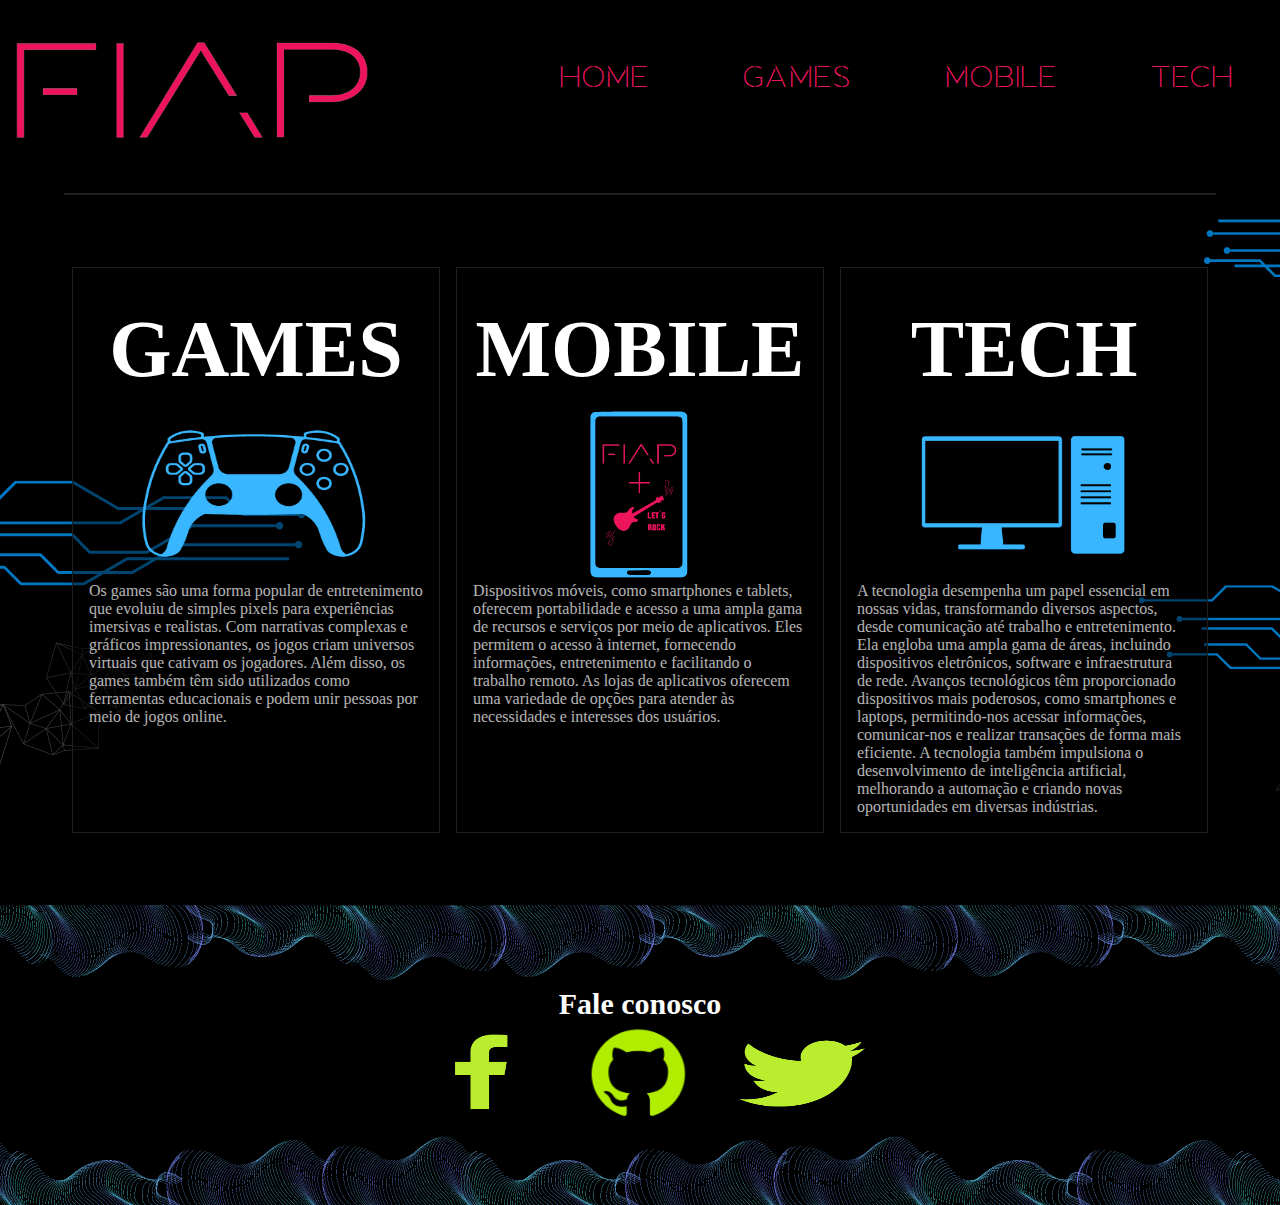
<file: index.html>
<!DOCTYPE html>
<html lang="pt-br">
<head>
    <meta charset="UTF-8">
    <meta http-equiv="X-UA-Compatible" content="IE=edge">
    <meta name="viewport" content="width=device-width, initial-scale=1.0">
    <title>Página principal</title>
    <link rel="stylesheet" href="./css/estilo.css">
</head>
<body background="./img/Home.png">
    
    <header class="cabecalho">
        <img src="./img/Fiap-logo-novo.png" alt="Logo Fiap">
        <nav>
            <a href="../index.html" target="_blank">HOME</a>
            <a href="./pages/games.html" target="_blank">GAMES</a>
            <a href="./pages/mobile.html" target="_blank">MOBILE</a>
            <a href="./pages/tech.html" target="_blank">TECH</a>
        </nav>
    </header>
    
    <div class="line"></div>
    <section class ="conteudo">
        <div>
            <h2>GAMES</h2>
            <figure>
                <img src="./img/games.png" alt="GAMES" width="200" height="220">
                <figcaption class="games"> Os games são uma forma popular de entretenimento que evoluiu de simples pixels para experiências imersivas e realistas. Com narrativas complexas e gráficos impressionantes, os jogos criam universos virtuais que cativam os jogadores. Além disso, os games também têm sido utilizados como ferramentas educacionais e podem unir pessoas por meio de jogos online.</figcaption>
            </figure>   
            
        </div>
        <div>
            <h2>MOBILE</h2>
            <figure>    
                <img src="./img/mobileindex.png" alt="MOBILE">
                <figcaption class="mobile">Dispositivos móveis, como smartphones e tablets, oferecem portabilidade e acesso a uma ampla gama de recursos e serviços por meio de aplicativos. Eles permitem o acesso à internet, fornecendo informações, entretenimento e facilitando o trabalho remoto. As lojas de aplicativos oferecem uma variedade de opções para atender às necessidades e interesses dos usuários.</figcaption>
            </figure>    
            
        </div>
        <div>
            <h2>TECH</h2>
            <figure>   
                <img src="./img/Tech.png" alt="TECH">
                <figcaption class="tech">A tecnologia desempenha um papel essencial em nossas vidas, transformando diversos aspectos, desde comunicação até trabalho e entretenimento. Ela engloba uma ampla gama de áreas, incluindo dispositivos eletrônicos, software e infraestrutura de rede. Avanços tecnológicos têm proporcionado dispositivos mais poderosos, como smartphones e laptops, permitindo-nos acessar informações, comunicar-nos e realizar transações de forma mais eficiente. A tecnologia também impulsiona o desenvolvimento de inteligência artificial, melhorando a automação e criando novas oportunidades em diversas indústrias.</figcaption>
            </figure>        
            
        </div>
    </section>

    <footer class = "rodape">
        <img src="./img/rodape-cima.png" alt="rodape de cima">
        <h2>Fale conosco</h2>
        <nav>
            <a href="https://pt-br.facebook.com/" target="_blank">
                <img src="./img/facebook.png" alt="facebook"></a>
            <a href="https://github.com/" target="_blank">
                <img src="./img/githubv.png" alt="github"></a>
            <a href="https://twitter.com/?lang=pt-br" target="_blank">
                <img src="./img/twitter.png" alt="twitter"></a>
        </nav>
        <img src="./img/rodape-baixo.png" alt="rodape de cima">

    </footer>
    

    
</body>

</html>
</file>
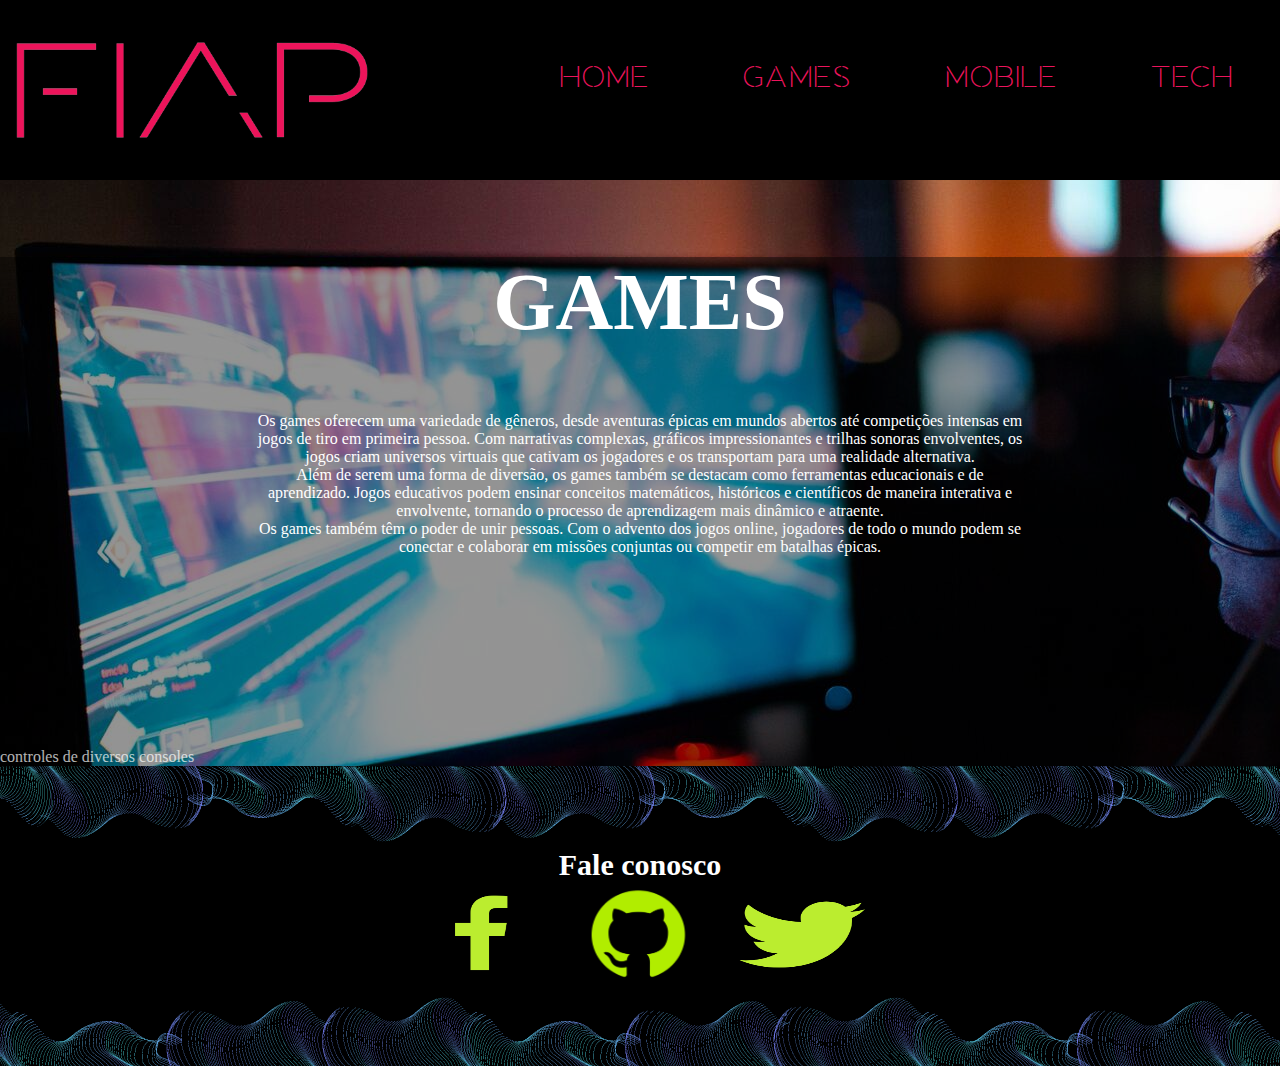
<file: pages/games.html>
<!DOCTYPE html>
<html lang="pt-br">
<head>
    <meta charset="UTF-8">
    <meta http-equiv="X-UA-Compatible" content="IE=edge">
    <meta name="viewport" content="width=device-width, initial-scale=1.0">
    <title>Games</title>
    <link rel="stylesheet" href="../css/pags.css">
</head>
<body background="../img/imggame.jpg">
    <header class="cabecalho">
        <img src="../img/Fiap-logo-novo.png" alt="Logo Fiap">
        <nav>
            <a href="../index.html" target="_blank">HOME</a>
            <a href="./games.html" target="_blank">GAMES</a>
            <a href="./mobile.html" target="_blank">MOBILE</a>
            <a href="./tech.html" target="_blank">TECH</a>
        </nav>
    </header>
    
    <section class ="conteudo2">
        <div>
            <h2>GAMES</h2>
            <figure>
                <p>Os games oferecem uma variedade de gêneros, desde aventuras épicas em mundos abertos até competições intensas em jogos de tiro em primeira pessoa. Com narrativas complexas, gráficos impressionantes e trilhas sonoras envolventes, os jogos criam universos virtuais que cativam os jogadores e os transportam para uma realidade alternativa. <br> Além de serem uma forma de diversão, os games também se destacam como ferramentas educacionais e de aprendizado. Jogos educativos podem ensinar conceitos matemáticos, históricos e científicos de maneira interativa e envolvente, tornando o processo de aprendizagem mais dinâmico e atraente. <br> 
                Os games também têm o poder de unir pessoas. Com o advento dos jogos online, jogadores de todo o mundo podem se conectar e colaborar em missões conjuntas ou competir em batalhas épicas.</p>
                <figcaption>controles de diversos consoles</figcaption>
            </figure>
        </div>
       
    </section>
    <footer class = "rodape">
        <img src="../img/rodape-cima.png" alt="rodape de cima">
        <h2>Fale conosco</h2>
        <nav>
            <a href="https://pt-br.facebook.com/" target="_blank">
                <img src="../img/facebook.png" alt="facebook"></a>
            <a href="https://github.com/" target="_blank">
                <img src="../img/githubv.png" alt="github"></a>
            <a href="https://twitter.com/?lang=pt-br" target="_blank">
                <img src="../img/twitter.png" alt="twitter"></a>
        </nav>
        <img src="../img/rodape-baixo.png" alt="rodape de cima">

    </footer>
</body>

</html>
</file>
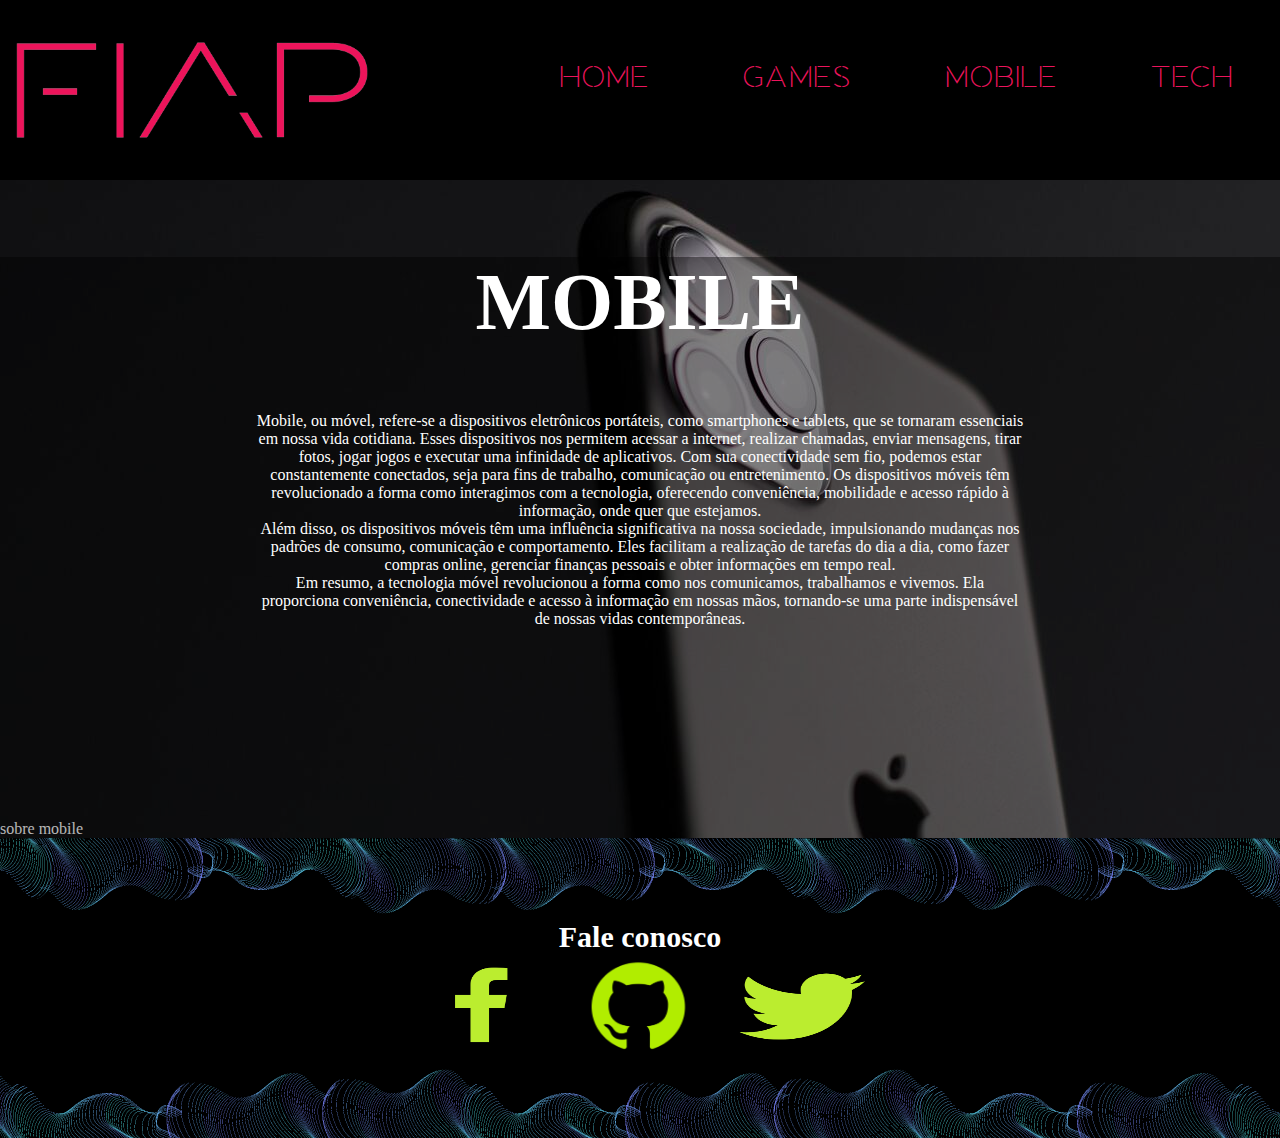
<file: pages/mobile.html>
<!DOCTYPE html>
<html lang="pt-br">
<head>
    <meta charset="UTF-8">
    <meta http-equiv="X-UA-Compatible" content="IE=edge">
    <meta name="viewport" content="width=device-width, initial-scale=1.0">
    <title>Mobile</title>
    <link rel="stylesheet" href="../css/pags.css">
</head>
<body background="../img/imgmobile.jpg">
    <header class="cabecalho">
        <img src="../img/Fiap-logo-novo.png" alt="Logo Fiap">
        <nav>
            <a href="../index.html" target="_blank">HOME</a>
            <a href="./games.html" target="_blank">GAMES</a>
            <a href="./mobile.html" target="_blank">MOBILE</a>
            <a href="./tech.html" target="_blank">TECH</a>
        </nav>
    </header>

    <section class ="conteudo2">
        <div>
            <h2>MOBILE</h2>
            <figure>
                <p class="mobile">Mobile, ou móvel, refere-se a dispositivos eletrônicos portáteis, como smartphones e tablets, que se tornaram essenciais em nossa vida cotidiana. Esses dispositivos nos permitem acessar a internet, realizar chamadas, enviar mensagens, tirar fotos, jogar jogos e executar uma infinidade de aplicativos. Com sua conectividade sem fio, podemos estar constantemente conectados, seja para fins de trabalho, comunicação ou entretenimento. Os dispositivos móveis têm revolucionado a forma como interagimos com a tecnologia, oferecendo conveniência, mobilidade e acesso rápido à informação, onde quer que estejamos. <br> Além disso, os dispositivos móveis têm uma influência significativa na nossa sociedade, impulsionando mudanças nos padrões de consumo, comunicação e comportamento. Eles facilitam a realização de tarefas do dia a dia, como fazer compras online, gerenciar finanças pessoais e obter informações em tempo real. <br> Em resumo, a tecnologia móvel revolucionou a forma como nos comunicamos, trabalhamos e vivemos. Ela proporciona conveniência, conectividade e acesso à informação em nossas mãos, tornando-se uma parte indispensável de nossas vidas contemporâneas.</p>
                <figcaption>sobre mobile</figcaption>
            </figure>
        </div>
    </section>

    <footer class = "rodape">
        <img src="../img/rodape-cima.png" alt="rodape de cima">
        <h2>Fale conosco</h2>
        <nav>
            <a href="https://pt-br.facebook.com/" target="_blank">
                <img src="../img/facebook.png" alt="facebook"></a>
            <a href="https://github.com/" target="_blank">
                <img src="../img/githubv.png" alt="github"></a>
            <a href="https://twitter.com/?lang=pt-br" target="_blank">
                <img src="../img/twitter.png" alt="twitter"></a>
        </nav>
        <img src="../img/rodape-baixo.png" alt="rodape de cima">

    </footer>
    

</html>
</file>
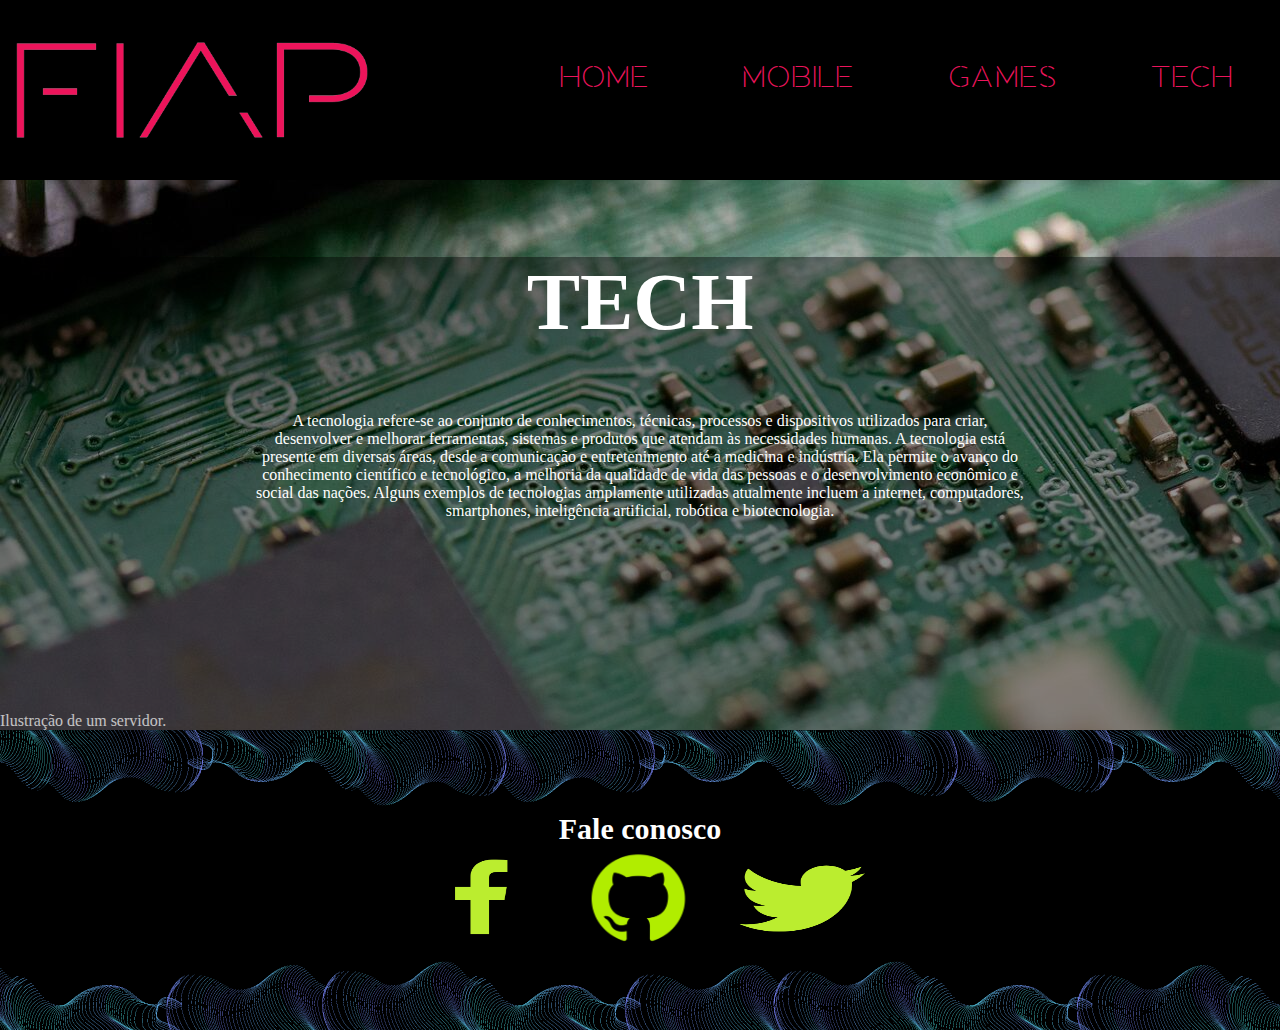
<file: pages/tech.html>
<!DOCTYPE html>
<html lang="pt-br">
<head>
    <meta charset="UTF-8">
    <meta http-equiv="X-UA-Compatible" content="IE=edge">
    <meta name="viewport" content="width=device-width, initial-scale=1.0">
    <title>Tech</title>
    <link rel="stylesheet" href="../css/pags.css">

</head>
<body background="../img/imgtech.jpg">
    <header class="cabecalho">
        <img src="../img/Fiap-logo-novo.png" alt="Logo Fiap">
        <nav>
            <a href="../index.html" target="_blank">HOME</a>
            <a href="./mobile.html" target="_blank">MOBILE</a>
            <a href="./games.html" target="_blank">GAMES</a>
            <a href="./tech.html" target="_blank">TECH</a>
        </nav>
    </header>

    <section class="conteudo">
        <div>
            <h2>TECH</h2>
            <figure>
                <p>A tecnologia refere-se ao conjunto de conhecimentos, técnicas, processos e dispositivos utilizados para criar, desenvolver e melhorar ferramentas, sistemas e produtos que atendam às necessidades humanas. A tecnologia está presente em diversas áreas, desde a comunicação e entretenimento até a medicina e indústria. Ela permite o avanço do conhecimento científico e tecnológico, a melhoria da qualidade de vida das pessoas e o desenvolvimento econômico e social das nações. Alguns exemplos de tecnologias amplamente utilizadas atualmente incluem a internet, computadores, smartphones, inteligência artificial, robótica e biotecnologia.</p>
                <figcaption>Ilustração de um servidor.</figcaption>
            </figure>
        </div>
    </section>

    <footer class = "rodape">
        <img src="../img/rodape-cima.png" alt="rodape de cima">
        <h2>Fale conosco</h2>
        <nav>
            <a href="https://pt-br.facebook.com/" target="_blank">
                <img src="../img/facebook.png" alt="facebook"></a>
            <a href="https://github.com/" target="_blank">
                <img src="../img/githubv.png" alt="github"></a>
            <a href="https://twitter.com/?lang=pt-br" target="_blank">
                <img src="../img/twitter.png" alt="twitter"></a>
        </nav>
        <img src="../img/rodape-baixo.png" alt="rodape de cima">
    
    </footer>
        
</body>
</html>
</file>
<file: css/estilo.css>
@import url("./cabecalho.css");
@import url("./rodape2.css");
@import url("./conteudo.css");
@import url("./pags.css");


*{
    margin: 0;
    padding: 0;
    box-sizing: border-box;
}

body{
    background: url(../img/Home.png);
}


html{
    font-size: 62.5%;
}
</file>
<file: css/pags.css>
@import url(./cabecalho.css);
@import url(./rodape2.css);
@font-face{
    font-family: 'Towards';
    src: url(../Towards/towards_-webfont.woff2) format('woff2'),
         url(../Towards/towards_-webfont.woff) format('woff');
}


html{
    font-size: 62.5%;
}

*{
    margin: 0;
    padding: 0;
}

div{
    background-color: rgba(0, 0, 0, 0.418);
}

div h2{
    color: #ffffff;
    font-family:  "Gotham HTF";
    font-size: 80px;
    text-align: center;
    margin-top:6%;
    margin-bottom: 2%;
    left: 10%;
}

section div figure figcaption{
    color: #fff;
    font-family:  "Gotham HTF";
    text-align: center;
    font-size: 16px;
    text-align: left;
    opacity: 70%;
}

div figure p{
    color: #fff;
    font-family:"Gotham HTF" ;
    font-size: 16px;
    text-align: center;
    margin-left: 20%;
    margin-right: 20%;
    margin-bottom: 15%;
    margin-top: 5%;
}
</file>
